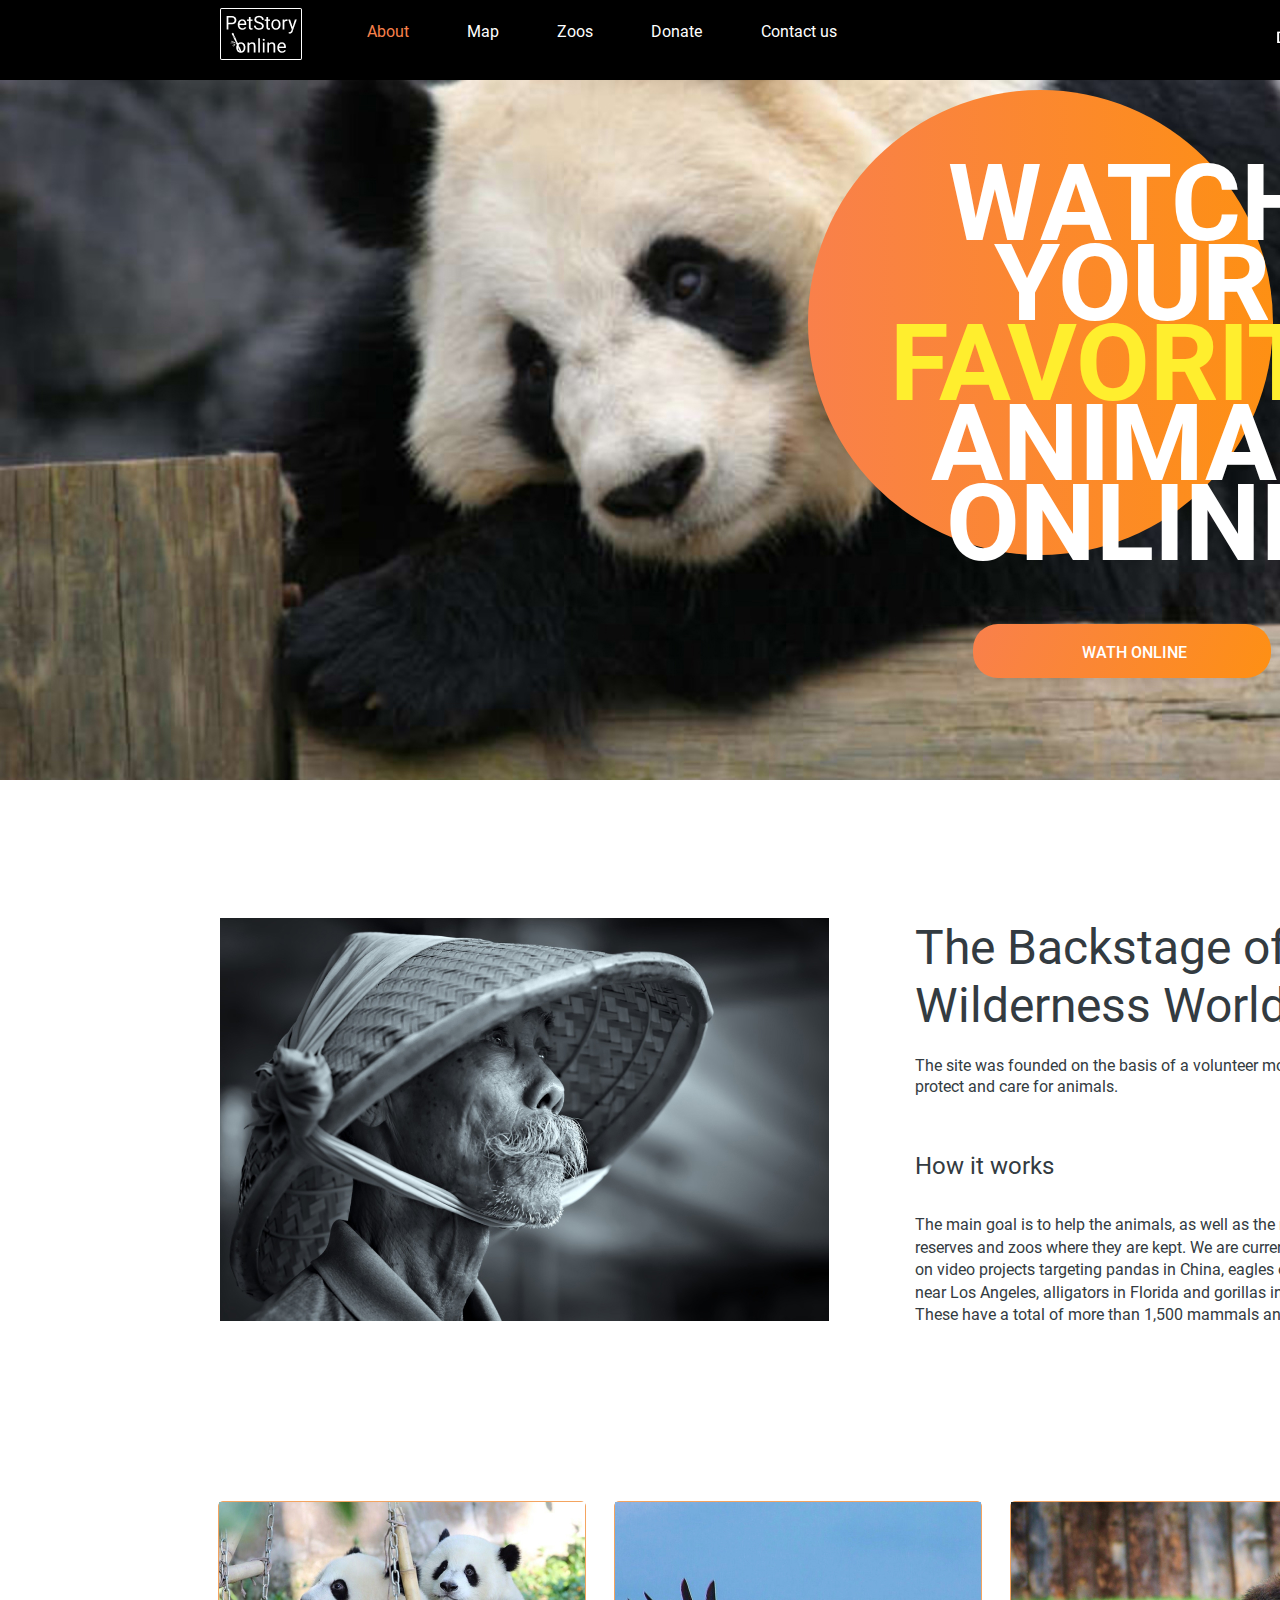
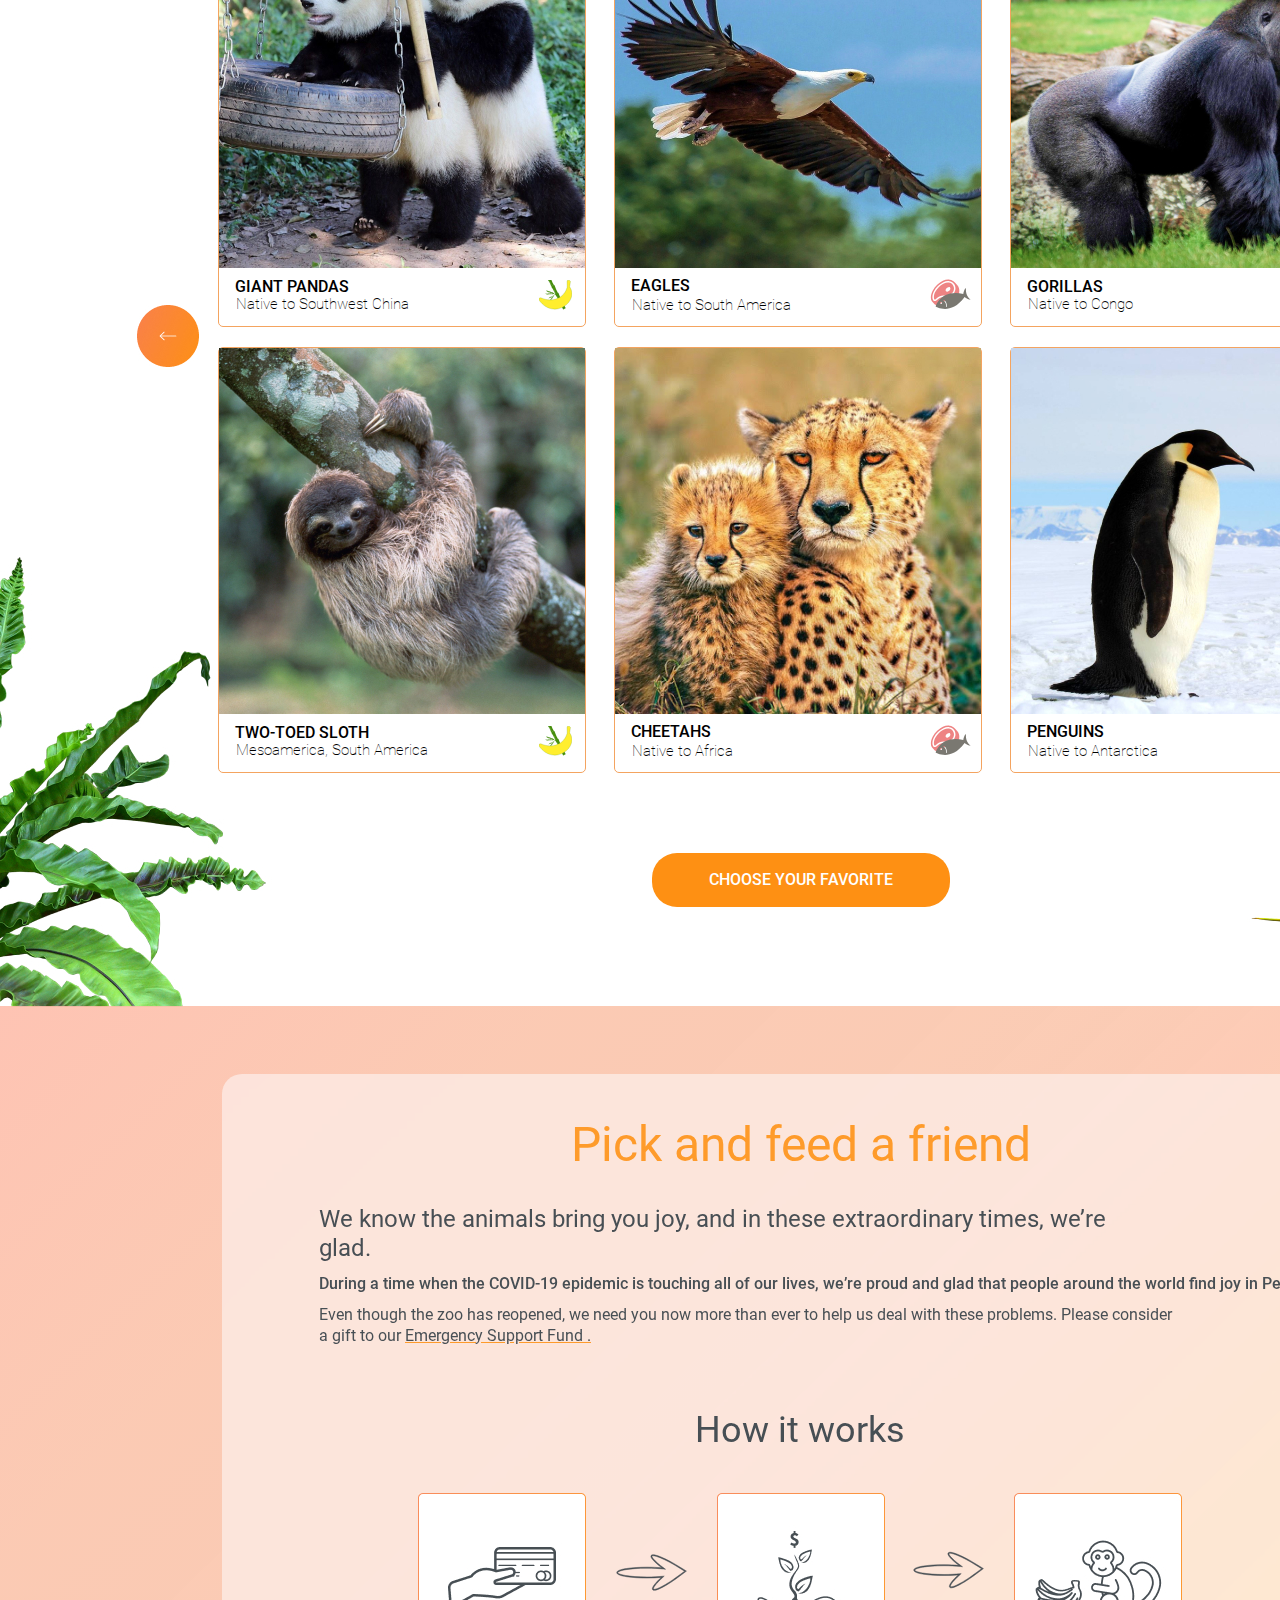
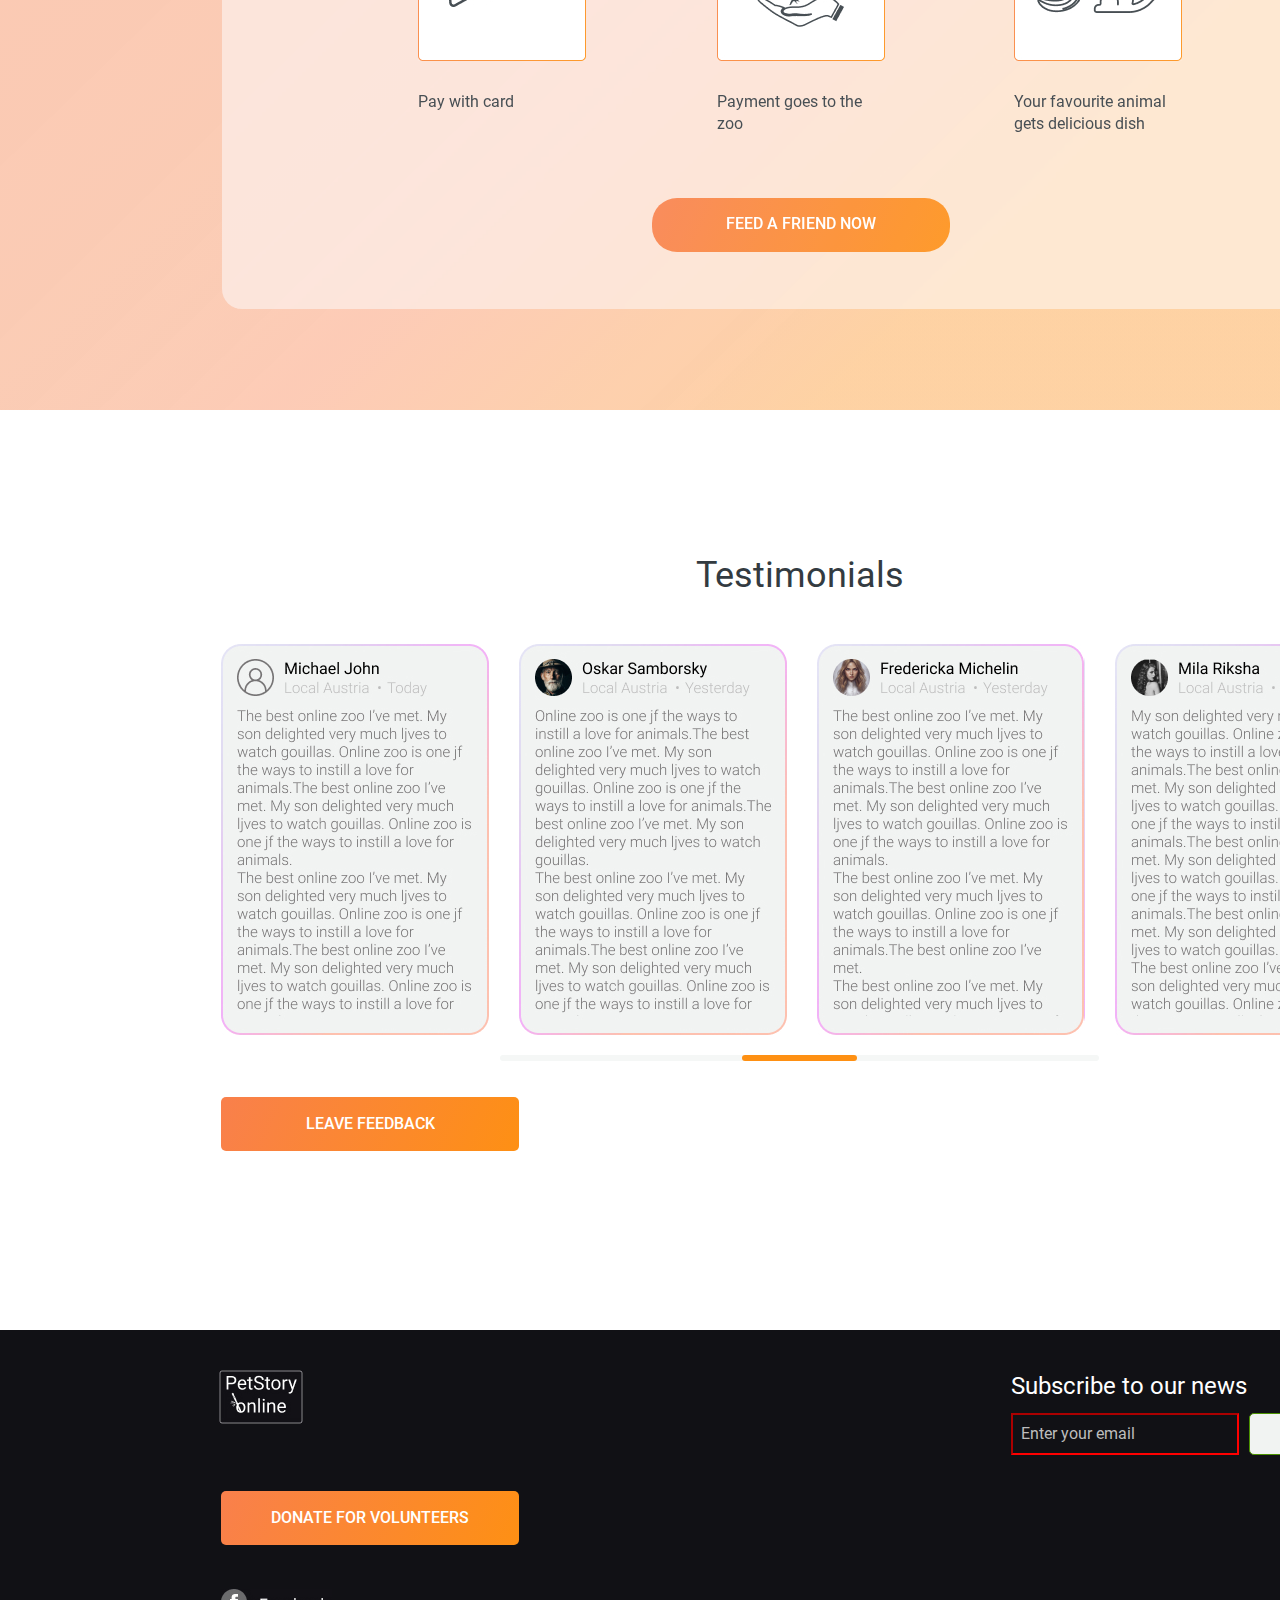
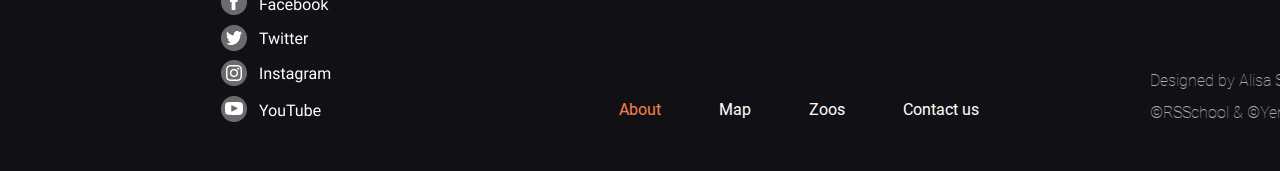
<file: index.html>
<!DOCTYPE html>
<html lang="en">
  <head>
    <meta charset="UTF-8" />
    <meta http-equiv="X-UA-Compatible" content="IE=edge" />
    <meta name="viewport" content="width=device-width, initial-scale=1.0" />
    <title>Online-zoo</title>
    <link rel="stylesheet" type="text/css" href="normalize.css" />
    <link rel="stylesheet" type="text/css" href="style.css" />
  </head>
  <body>
    <div class="wpaper">
      <header class="header">
        <div class="header_logo">
          <h1 class="pet_story">
            <a href="index.html" class="pet_link">
              <img
                src="./images main/heder logo.jpg"
                alt="pet story"
                class="header_logo_pic"
              />
            </a>
          </h1>
        </div>
        <img
            hidden
            src="./images main/burger.svg"
            alt="burger"
            class="header_burger burger"
          />
        <nav class="header_nav">
          <ul class="header_list">
            <li class="header_about">
              <a href="index.html" class="header_link1">About</a>
            </li>
            <li class="header_map">
              <a href="#" class="header_link">Map</a>
            </li>
            <li class="header_zoos">
              <a href="#" class="header_link">Zoos</a>
            </li>
            <li class="header_donate">
              <a href="donate.html" class="header_link">Donate</a>
            </li>
            <li class="header_contact">
              <a href="#" class="header_link">Contact us</a>
            </li>
          </ul>
        </nav>
        <div class="designet">
          <a
            href="https://www.figma.com/file/jfEFwkXVj1WRq7sUHDr8os/PetStory-online?node-id=0%3A1"
            ><img src="./images main/designed.jpg" alt="Designed by ©"
          /></a>
        </div>

      </header>
      <main class="main">
        <div class="main_wrapper">
          <div class="Watch_your_favorite_animal_online">
            <div class="panda_pic">
              <div class="panda_text">
                <div class="circle"></div>
                <div class="circle_text">
                  <span class="circle_span1" style="color: white">WATCH</span>
                  <span class="circle_span2" style="color: white">YOUR</span>
                  <span class="circle_span3" style="color: #ffee2e"
                    >FAVORITE</span
                  >
                  <span class="circle_span4" style="color: white">ANIMAL</span>
                  <span class="circle_span5" style="color: white">ONLINE</span>
                </div>
              </div>
              <button class="panda_watch">
                <span class="panda_batton_text">WATH ONLINE</span>
              </button>
            </div>
          </div>
          <div class="the_backstage">
            <div class="foto_backstage">
              <img
                class="bamboo_cap"
                src="./images main/bamboo cap.jpg"
                alt="bamboo cap"
              />
            </div>
            <div class="text_backstage">
              <h2 class="backstage_word">
                The Backstage of the Wilderness World
              </h2>
              <span class="site_backstage"
                >The site was founded on the basis of a volunteer movement to
                protect and care for animals.</span
              >
              <span class="how_backstage">How it works</span>
              <span class="goal_backstage"
                >The main goal is to help the animals, as well as the nature<br />
                reserves and zoos where they are kept. We are currently working
                <br />
                on video projects targeting pandas in China, eagles on an island
                near Los Angeles, alligators in Florida and gorillas in the
                Congo. These have a total of more than 1,500 mammals and
                reptiles.</span
              >
            </div>
            <img
              src="./images main/flower backstage.jpg"
              alt="flower picture"
              class="flower_backstage"
            />
            <img hidden
            src="./images main/flower m.jpg"
            alt="flower"
            class="flower_m"
          />
          </div>
          <div class="pets">
            <div class="pets_block1">
              <div class="pets_pic">
                <div class="pets_pic1 pic_activ">
                  <img
                    src="./images main/pandas.jpg"
                    alt="pandas"
                    class="pets_pandas"
                  />

                  <img
                    src="./images main/banan.svg"
                    alt="banan"
                    class="pets_svg"
                  />
                  <span class="hover_text">
                    <p class="text1">GIANT PANDAS</p>
                    <p class="text2">Native to Southwest China</p>
                  </span>
                </div>
                <div class="pets_pic2 pic_activ">
                  <img
                    src="./images main/eagles.jpg"
                    alt="eagles"
                    class="pets_eagles"
                  />

                  <div class="fish">
                    <img
                      src="./images main/meat.svg"
                      alt="meat"
                      class="pets_svg1"
                    />
                    <img
                      src="./images main/fish.svg"
                      alt="fish"
                      class="pets_svg2"
                    />
                  </div>
                  <p class="text3">EAGLES</p>
                  <p class="text4">Native to South America</p>
                </div>
                <div class="pets_pic3 pic_activ">
                  <img
                    src="./images main/gorillas.jpg"
                    alt="gorillas"
                    class="pets_gorillas"
                  />

                  <img
                    src="./images main/banan.svg"
                    alt="banan"
                    class="pets_svg"
                  />
                  <p class="text1">GORILLAS</p>
                  <p class="text2">Native to Congo</p>
                </div>
                <div class="pets_pic4 pic_activ">
                  <img
                    src="./images main/two toed.jpg"
                    alt="two toed"
                    class="pets_two"
                  />
                  <img
                    src="./images main/banan.svg"
                    alt="banan"
                    class="pets_svg"
                  />
                  <p class="text1">TWO-TOED SLOTH</p>
                  <p class="text2">Mesoamerica, South America</p>
                </div>
                <div class="pets_pic5 pic_activ">
                  <img
                    src="./images main/cheetahs.jpg"
                    alt="cheetahs"
                    class="pets_cheetahs"
                  />
                  <div class="fish">
                    <img
                      src="./images main/meat.svg"
                      alt="meat"
                      class="pets_svg1"
                    />
                    <img
                      src="./images main/fish.svg"
                      alt="fish"
                      class="pets_svg2"
                    />
                  </div>
                  <p class="text3">CHEETAHS</p>
                  <p class="text4">Native to Africa</p>
                </div>
                <div class="pets_pic6 pic_activ">
                  <img
                    src="./images main/penguins.jpg"
                    alt="penguins"
                    class="pets_penguins"
                  />
                  <div class="fish">
                    <img
                      src="./images main/meat.svg"
                      alt="meat"
                      class="pets_svg1"
                    />
                    <img
                      src="./images main/fish.svg"
                      alt="fish"
                      class="pets_svg2"
                    />
                  </div>
                  <p class="text3">PENGUINS</p>
                  <p class="text4">Native to Antarctica</p>
                </div>
              </div>
              <div class="pets_arrow_left">
                <img
                  src="./images main/arrow left.jpg"
                  alt="arrow left"
                  class="pets_left"
                />
              </div>
              <div class="pets_arrow_right">
                <img
                  src="./images main/arrow right.jpg"
                  alt="arrow_right"
                  class="pets_right"
                />
              </div>
            </div>
            <div class="pets_block2">
              <div class="flower_left">
                <img
                  src="./images main/flower left.jpg"
                  alt="flower left"
                  class="flower_pic_left"
                />
              </div>
              <button class="choose">
                <span class="choose_text">CHOOSE YOUR FAVORITE</span>
              </button>
              <div class="flower_right">
                <img
                  src="./images main/flower right.jpg"
                  alt="flower right"
                  class="flower_pic_right"
                />
              </div>
            </div>
          </div>
          <div class="Pick_and_feed_friend">
            <div class="pick_block">
              <a class="pick_link" href="#">Pick and feed a friend</a>
              <p class="pick_text1">
                We know the animals bring you joy, and in these extraordinary
                times, we’re glad.
              </p>
              <p class="pick_text2">
                During a time when the COVID-19 epidemic is touching all of our
                lives, we’re proud and glad that people around the world find
                joy in PetStory.
              </p>
              <p class="pick_text3">
                Even though the zoo has reopened, we need you now more than ever
                to help us deal with these problems. Please consider a gift to
                our
                <a class="pick_link_fund" href="./donate.html"
                  >Emergency Support Fund .</a
                >
              </p>
              <h3 class="pick_how">How it works</h3>
              <div class="cards">
                <div class="cards_block1">
                  <img
                    class="img_pay"
                    src="./images main/pay.jpg"
                    alt="Pay with card"
                  />
                  <p class="pick_pay">Pay with card</p>
                </div>
                <img
                  class="pick_arrow1"
                  src="./images main/arrow pick.svg"
                  alt="arrow"
                />
                <img hidden
                class="pick_arrow_m1"
                src="./images main/arrow.svg"
                alt="arrow"
              />
                <div class="cards_block2">
                  <img
                    src="./images main/payment.jpg"
                    alt="Payment goes to the zoo"
                  />
                  <p class="pick_payment">
                    Payment goes to the<br />
                    zoo
                  </p>
                </div>
                <img
                  class="pick_arrow2"
                  src="./images main/arrow pick.svg"
                  alt="arrow"
                />
                <img hidden
                class="pick_arrow_m2"
                src="./images main/arrow.svg"
                alt="arrow"
              />
                <div class="cards_block3">
                  <img
                    src="./images main/favorite.jpg"
                    alt="Your favourite animal gets delicious dish"
                  />
                  <p class="pick_your">
                    Your favourite animal<br />
                    gets delicious dish
                  </p>
                </div>
                <form class="form_pick" action="./donate.html">
                  <button class="button_pick">Feed a friend now</button>
                </form>
              </div>
            </div>
          </div>
          <div class="Testimonials">
            <h3 class="testimonials_h3">Testimonials</h3>
            <div class="testimonials_card">
              <div class="michael"></div>
              <div class="oscar"></div>
              <div class="fredericka"></div>
              <div class="mila"></div>

              <div hidden class="michael1"></div>
              <div hidden class="oscar1"></div>
              <div hidden class="fredericka1"></div>
              
            </div>
            <div class="testimonials_range">
              <input class="testimonials_input" type="range" />
            </div>
            <div class="feedback">
              <span class="leve">LEAVE FEEDBACK</span>
            </div>
            <div class="leav_foto">
              <img
                class="foto"
                src="./images main/leav_foto.jpg"
                alt="leav foto"
              />
            </div>
          </div>
        </div>
      </main>
      <footer class="footer">
        <div class="footer_wraper">
          <div class="footer_block1">
            <a href="#" class="pet_link">
              <img
                src="./images main/footer logo.jpg"
                alt="pet story"
                class="footer_logo_pic"
              />
            </a>
            <form class="form_footer" action="./donate.html">
              <button class="donate_footer">DONATE FOR VOLUNTEERS</button>
            </form>
            <ul class="social">
              <li class="social_link">
                <a href="https://github.com/Tilacin" class="link">
                  <img
                    src="./images main/facebook.jpg"
                    alt="social"
                    class="footer_social"
                  />
                </a>
              </li>
              <li class="social_link">
                <a href="https://twitter.com/rollingscopes" class="link">
                  <img
                    src="./images main/twitter.jpg"
                    alt="social"
                    class="footer_social"
                  />
                </a>
              </li>
              <li class="social_link">
                <a href="https://www.instagram.com/rs.school" class="link">
                  <img
                    src="./images main/instagram.jpg"
                    alt="social"
                    class="footer_social"
                  />
                </a>
              </li>
              <li class="social_link">
                <a
                  href="https://www.youtube.com/c/RollingScopesSchool"
                  class="link"
                >
                  <img
                    src="./images main/youtube.jpg"
                    alt="social"
                    class="footer_social"
                  />
                </a>
              </li>
            </ul>
          </div>

          <ul class="footer_list">
            <li class="footer_about">
              <a href="#" class="footer_link1">About</a>
            </li>
            <li class="footer_map">
              <a href="#" class="footer_link">Map</a>
            </li>
            <li class="footer_zoos">
              <a href="#" class="footer_link">Zoos</a>
            </li>

            <li class="footer_contact">
              <a href="#" class="footer_link">Contact us </a>
            </li>
          </ul>

          <div class="footer_block2">
            <p class="subscribe">Subscribe to our news</p>

            <form class="footer_form">
              <div>
                <input
                  class="footer_input"
                  type="email"
                  required
                  placeholder="Enter your email"
                />
                <button class="footer_submit">Submit</button>
              </div>
            </form>
            <p class="footer_text1">Designed by Alisa Samborskaya</p>
            <p class="footer_text2">©RSSchool & ©Yem Digital 2021</p>
          </div>
        </div>
      </footer>
    </div>
    <script src="script.js"></script>
  </body>
</html>
</file>
<file: style.css>
/* roboto-100 - latin */
@font-face {
  font-family: "Roboto";
  font-style: normal;
  font-weight: 100;
  src: url("./fonts/roboto-v30-latin-100.eot"); /* IE9 Compat Modes */
  src: local(""),
    url("./fonts/roboto-v30-latin-100.eot?#iefix") format("embedded-opentype"),
    /* IE6-IE8 */ url("./fonts/roboto-v30-latin-100.woff2") format("woff2"),
    /* Super Modern Browsers */ url("./fonts/roboto-v30-latin-100.woff")
      format("woff"),
    /* Modern Browsers */ url("./fonts/roboto-v30-latin-100.ttf")
      format("truetype"),
    /* Safari, Android, iOS */ url("./fonts/roboto-v30-latin-100.svg#Roboto")
      format("svg"); /* Legacy iOS */
}
/* roboto-regular - latin */
@font-face {
  font-family: "Roboto";
  font-style: normal;
  font-weight: 400;
  src: url("./fonts/roboto-v30-latin-regular.eot"); /* IE9 Compat Modes */
  src: local(""),
    url("./fonts/roboto-v30-latin-regular.eot?#iefix")
      format("embedded-opentype"),
    /* IE6-IE8 */ url("./fonts/roboto-v30-latin-regular.woff2") format("woff2"),
    /* Super Modern Browsers */ url("./fonts/roboto-v30-latin-regular.woff")
      format("woff"),
    /* Modern Browsers */ url("./fonts/roboto-v30-latin-regular.ttf")
      format("truetype"),
    /* Safari, Android, iOS */
      url("./fonts/roboto-v30-latin-regular.svg#Roboto") format("svg"); /* Legacy iOS */
}
/* roboto-500 - latin */
@font-face {
  font-family: "Roboto";
  font-style: normal;
  font-weight: 500;
  src: url("./fonts/roboto-v30-latin-500.eot"); /* IE9 Compat Modes */
  src: local(""),
    url("./fonts/roboto-v30-latin-500.eot?#iefix") format("embedded-opentype"),
    /* IE6-IE8 */ url("./fonts/roboto-v30-latin-500.woff2") format("woff2"),
    /* Super Modern Browsers */ url("./fonts/roboto-v30-latin-500.woff")
      format("woff"),
    /* Modern Browsers */ url("./fonts/roboto-v30-latin-500.ttf")
      format("truetype"),
    /* Safari, Android, iOS */ url("./fonts/roboto-v30-latin-500.svg#Roboto")
      format("svg"); /* Legacy iOS */
}
/* roboto-700 - latin */
@font-face {
  font-family: "Roboto";
  font-style: normal;
  font-weight: 700;
  src: url("./fonts/roboto-v30-latin-700.eot"); /* IE9 Compat Modes */
  src: local(""),
    url("./fonts/roboto-v30-latin-700.eot?#iefix") format("embedded-opentype"),
    /* IE6-IE8 */ url("./fonts/roboto-v30-latin-700.woff2") format("woff2"),
    /* Super Modern Browsers */ url("./fonts/roboto-v30-latin-700.woff")
      format("woff"),
    /* Modern Browsers */ url("./fonts/roboto-v30-latin-700.ttf")
      format("truetype"),
    /* Safari, Android, iOS */ url("./fonts/roboto-v30-latin-700.svg#Roboto")
      format("svg"); /* Legacy iOS */
}
* {
  box-sizing: border-box;
}

html {
  max-width: 1600px;
  margin: 0 auto;
}
body {
  margin: 0 auto;
  color: #fff;
  display: flex;
}

a:hover {
  color: #f9804b; /* Цвет ссылки при наведении на нее курсора мыши */
  text-decoration: underline; /* Добавляем подчеркивание */
}
a {
  text-decoration: none; /* Убираем подчеркивание у ссылок */
}

.header {
  display: flex;
  max-height: 80px;
  background-color: #000000;
}
.header_link {
  font-family: roboto;
  font-size: 16px;
  color: #ffffff;
}
.header_link1 {
  font-family: roboto;
  font-size: 16px;
  color: #f9804b;
}
.header_link1:hover {
  color: #ffffff;
}
.header_link1:active {
  color: rgb(94, 173, 238);
}
.pet_link {
  display: flex;
  margin-bottom: 30px;
}
.header_about {
  margin-left: 25px;
  margin-top: 7px;
}
.header_map {
  margin-left: 58px;
  margin-top: 7px;
}
.header_zoos {
  margin-left: 58px;
  margin-top: 7px;
}
.header_donate {
  margin-left: 58px;
  margin-top: 7px;
}
.header_contact {
  margin-left: 59px;
  margin-top: 7px;
}

.header_logo {
  display: inline-flex;
  margin-left: 220px;
}
.header_logo_pic {
  margin-top: -13px;
}
.header_list {
  display: flex;
  list-style: none;
}
.designet {
  margin-left: 440px;
  margin-top: 31px;
}
.main,
.main_wraper {
  display: flex;
  max-width: 1600px;
}
.panda_pic {
  display: flex;
  flex-flow: column;
  width: 1600px;
  height: 780px;
  background-image: url("./images main/panda.jpg");
  background-position: center calc(-80px);
  background-repeat: no-repeat;
}
.panda_watch:hover {
  background: #767474;
}
.panda_watch:active {
  background: #4b9200;
}
.panda_watch {
  display: flex;
  width: 298px;
  height: 54px;
  left: calc(50% - 298px / 2 + 332px);
  top: 626px;
  background: linear-gradient(113.96deg, #f9804b 1.49%, #fe9013 101.44%);
  border-radius: 25px;
  margin-top: 60px;
  margin-left: 973px;
  border: none;

  cursor: pointer;
}
.panda_batton_text {
  font-family: "Roboto";
  font-style: normal;
  font-weight: 500;
  font-size: 16px;
  line-height: 140%;
  margin-top: 6%;
  margin-left: 36%;
  text-transform: uppercase;
  color: #ffffff;
}

.panda_text {
  margin-top: 10px;
  margin-left: 808px;
}
.circle_text {
  font-family: roboto;
  font-style: bold;
  font-size: 106.5px;
  line-height: 80px;
  font-weight: 700;
}

.circle {
  display: flex;
  width: 465px;
  height: 465px;
  background: linear-gradient(to right, #f9804b, #fe9013);
  border-radius: 50%;
}
.circle_text {
  display: flex;
  flex-wrap: wrap;
  width: 465px;
  margin-top: -391px;
  margin-left: 0px;
}
.circle_span1 {
  margin-left: 140px;
}
.circle_span2 {
  margin-left: 186px;
}
.circle_span3 {
  margin-left: 82px;
}
.circle_span4 {
  margin-left: 123px;
}
.circle_span5 {
  margin-left: 138px;
}
.the_backstage {
  display: flex;
  margin-top: 58px;
}
.text_backstage {
  display: flex;
  flex-direction: column;
}
.foto_backstage {
  margin-left: 220px;
}

.backstage_word {
  font-family: "Roboto";
  font-style: normal;
  font-weight: 400;
  font-size: 48px;
  line-height: 120%;
  color: #333b41;
  margin-top: 1px;
  margin-left: 86px;
}
.site_backstage {
  font-family: "Roboto";
  font-style: normal;
  font-weight: 400;
  font-size: 16px;
  line-height: 130%;
  color: #333b41;
  margin-top: -18px;
  margin-left: 86px;
}
.how_backstage {
  font-family: "Roboto";
  font-style: normal;
  font-weight: 400;
  font-size: 24px;
  line-height: 120%;
  color: #333b41;
  margin-top: 54px;
  margin-left: 86px;
}
.goal_backstage {
  font-family: "Roboto";
  font-style: normal;
  font-weight: 400;
  font-size: 16px;
  line-height: 140%;
  color: #333b41;
  margin-top: 34px;
  margin-left: 86px;
}
.flower_backstage {
  margin-top: -126px;
}

.pets_pic {
  display: grid;
  margin: 30px;
  margin-top: 96px;
  align-self: start;
  max-width: 1160px;
  grid-template-columns: repeat(3, 1fr);
  grid-template-rows: repeat(2, 1fr);
  grid-column-gap: 28px;
  grid-row-gap: 20px;
  margin-left: 218px;
}
.pets_pic1,
.pets_pic2,
.pets_pic3,
.pets_pic4,
.pets_pic5,
.pets_pic6 {
  position: relative;
  max-height: 426px;
  height: 100%;
  border: 1px solid sandybrown;
  border-radius: 5px;
}

.text1 {
  font-family: "Roboto";
  font-style: normal;
  font-weight: 500;
  font-size: 16px;
  line-height: 140%;
  text-transform: uppercase;
  color: #000000;
  margin-left: 16px;
  margin-top: -39px;
}
.text2 {
  font-family: "Roboto";
  font-style: normal;
  margin-left: 17px;
  margin-top: -19px;
  font-weight: 300;
  font-size: 15px;
  line-height: 120%;
  color: #000000;
}
.pets_svg {
  margin-left: 320px;
  margin-top: 8px;
}
.text3 {
  font-family: "Roboto";
  font-style: normal;
  font-weight: 500;
  font-size: 16px;
  line-height: 140%;
  text-transform: uppercase;
  color: #000000;
  margin-left: 16px;
  margin-top: 3px;
  z-index: 0;
}
.text4 {
  font-family: "Roboto";
  font-style: normal;
  margin-left: 17px;
  margin-top: -18px;
  font-weight: 300;
  font-size: 15px;
  line-height: 120%;
  color: #000000;
}
.pets_svg1 {
  position: absolute;
  margin-left: 315px;
  margin-top: 7px;
}
.pets_svg2 {
  position: absolute;
  margin-left: 320px;
  margin-top: 15px;
}

.pets_pic :hover {
  transform: scale(1.04);
  background-color: #504e4e;
  transition: all 0.5s;
}
.pets_arrow_left {
  margin-top: -498px;
  margin-left: 137px;
}
.pets_arrow_right {
  margin-top: -68px;
  margin-left: 1398px;
}
.pets_block2 {
  display: flex;
  flex-wrap: wrap;
}
.choose {
  width: 298px;
  height: 54px;
  left: calc(50% - 298px / 2);
  margin-left: 360px;
  background: #fe9013;
  border-radius: 25px;
  margin-top: 483px;
  border: none;
  cursor: pointer;
}
.choose:hover {
  background: #767474;
}
.choose:active {
  background: #4b9200;
}
.choose_text {
  font-family: "Roboto";
  font-style: normal;
  font-weight: 500;
  font-size: 16px;
  line-height: 140%;
  text-align: center;
  text-transform: uppercase;
  color: #ffffff;
}
.flower_left {
  margin-top: 177px;
}
.flower_right {
  margin-top: 362px;
  margin-left: 281px;
}
.pick_link {
  font-family: "Roboto";
  font-style: normal;
  font-weight: 400;
  font-size: 48px;
  line-height: 120%;
  text-align: center;
  color: #fe9013;
}
.Pick_and_feed_friend {
  display: flex;
  max-height: 1004px;
  max-width: 1600px;
  height: 100%;
  margin-top: -5px;
  background: linear-gradient(
      315.75deg,
      rgba(254, 210, 144, 0.7) 30.06%,
      #febdab 100.95%,
      rgba(254, 210, 144, 0.7) 106.36%
    ),
    linear-gradient(
      315.75deg,
      rgba(254, 189, 171, 0.74) 30.06%,
      rgba(243, 169, 248, 0.66) 50.74%,
      #e0d8f0 80.49%,
      #eaf7fe 127.9%,
      #eaf7fe 149.54%
    ),
    linear-gradient(
      315.75deg,
      rgba(254, 189, 171, 0.74) 30.06%,
      rgba(243, 169, 248, 0.66) 50.74%,
      #e0d8f0 80.49%,
      #eaf7fe 127.9%,
      #eaf7fe 149.54%
    );
  opacity: 0.9;
}
.pick_block {
  display: flex;
  flex-direction: column;
  max-width: 1160px;
  max-height: 835px;
  margin-top: 68px;
  margin-left: 222px;
  background: rgba(253, 253, 255, 0.52);
  backdrop-filter: blur(2px);
  border-radius: 20px;
}
.cards {
  display: flex;
  margin-left: 196px;
  margin-top: 3px;
}
.pick_link {
  margin-top: 42px;
}
.pick_text1 {
  width: 843px;
  height: 29px;
  left: calc(50% - 843px / 2 - 59.5px);
  top: 198px;
  font-family: "Roboto";
  font-style: normal;
  font-weight: 400;
  font-size: 24px;
  line-height: 120%;
  color: #333b41;
  margin-top: 31px;
  margin-left: 97px;
}
.pick_text2 {
  width: 1061px;
  height: 21px;
  left: calc(50% - 1061px / 2 + 49.5px);
  top: 267px;
  margin-left: 97px;
  font-family: "Roboto";
  font-style: normal;
  font-weight: 500;
  font-size: 16px;
  line-height: 130%;
  color: #333b41;
}
.pick_text3 {
  width: 863px;
  height: 42px;
  left: calc(50% - 863px / 2 - 49.5px);
  margin-top: -6px;
  margin-left: 97px;
  font-family: "Roboto";
  font-style: normal;
  font-weight: 400;
  font-size: 16px;
  line-height: 130%;
  color: #333b41;
}
.pick_link_fund {
  color: #333b41;
  text-decoration: #fe9013;
  text-decoration-line: underline;
}
.pick_how {
  font-family: "Roboto";
  font-style: normal;
  font-weight: 400;
  font-size: 36px;
  line-height: 130%;
  color: #333b41;
  margin-top: 44px;
  margin-left: 473px;
}
.pick_pay {
  font-family: "Roboto";
  font-style: normal;
  font-weight: 400;
  font-size: 16px;
  line-height: 140%;
  color: #333b41;
  margin-top: 26px;
}
.pick_arrow1 {
  margin-bottom: 200px;
  margin-left: 30px;
}
.cards_block2 {
  margin-left: 30px;
}
.pick_payment {
  font-family: "Roboto";
  font-style: normal;
  font-weight: 400;
  font-size: 16px;
  line-height: 140%;
  color: #333b41;
  margin-top: 26px;
}
.pick_arrow2 {
  margin-bottom: 205px;
  margin-left: 28px;
}
.cards_block3 {
  margin-left: 30px;
}
.pick_your {
  font-family: "Roboto";
  font-style: normal;
  font-weight: 400;
  font-size: 16px;
  line-height: 140%;
  color: #333b41;
  margin-top: 26px;
}
.button_pick {
  width: 298px;
  height: 54px;
  border-radius: 25px;
  background: linear-gradient(113.96deg, #f9804b 1.49%, #fe9013 101.44%);
  border-radius: 25px;
  border: none;
  cursor: pointer;
  font-family: "Roboto";
  font-style: normal;
  font-weight: 500;
  font-size: 16px;
  line-height: 140%;
  text-align: center;
  text-transform: uppercase;

  color: #ffffff;
}
.button_pick:hover {
  background: #767474;
}
.button_pick:active {
  background: #4b9200;
}
.form_pick {
  margin-top: 305px;
  margin-left: -530px;
}
.testimonials_h3 {
  font-family: "Roboto";
  font-style: normal;
  font-weight: 400;
  font-size: 36px;
  line-height: 130%;
  text-align: center;
  color: #333b41;
  margin-top: 142px;
}
.testimonials_card {
  display: flex;
  column-gap: 30px;
}
.michael,
.oscar,
.fredericka,
.mila {
  width: 268px;
  height: 391px;
}
.michael {
  margin-left: 221px;
  margin-top: 9px;
  background-image: url("./images main/michael.jpg");
}
.oscar {
  margin-top: 9px;
  background-image: url("./images main/oscar.jpg");
}
.fredericka {
  margin-top: 9px;
  background-image: url("./images main/fredericka.jpg");
}
.mila {
  margin-top: 9px;
  background-image: url("./images main/mila.jpg");
}
.testimonials_range {
  width: 599px;
  height: 8px;

  border-radius: 5px;
  margin-top: 12px;
  margin-left: 500px;
}
input[type="range"] {
  overflow: hidden;
  width: 100%;
  height: 6px;
  background: #f5f7f6;
  border: 0.5 solid #febdab;
  border-radius: 5px;
  -webkit-appearance: none;
}
input[type="range"]::-webkit-slider-thumb {
  width: 115px;
  border-radius: 5px;
  -webkit-appearance: none;
  height: 6px;
  cursor: pointer;
  background: #fe9013;
}

.feedback {
  display: flex;
  width: 298px;
  height: 54px;
  left: calc(50% - 298px / 2);
  background: linear-gradient(113.96deg, #f9804b 1.49%, #fe9013 101.44%);
  border-radius: 5px;
  margin-top: 42px;
  margin-left: 221px;
  align-items: center;
  justify-content: center;

  cursor: pointer;
}
.feedback:hover {
  background: #767474;
}
.feedback:active {
  background: #4b9200;
}
.leve {
  font-family: "Roboto";
  font-style: normal;
  font-weight: 500;
  font-size: 16px;
  line-height: 140%;
  text-align: center;
  text-transform: uppercase;
  color: #ffffff;
  overflow: hidden;
}
.leav_foto {
  position: absolute;
  height: 274.48px;
  margin-top: -95px;
  margin-left: 1354px;
  overflow: hidden;
}
.footer {
  display: flex;
  max-height: 441px;
  height: 100%;
  background-color: #111115;
  margin-top: 338px;
}
.footer_wraper {
  display: flex;
}
.footer_block1 {
  display: flex;
  flex-direction: column;
  margin-top: 40px;
  margin-left: 219px;
}
.donate_footer {
  display: flex;
  width: 298px;
  height: 54px;
  left: calc(50% - 298px / 2);
  background: linear-gradient(113.96deg, #f9804b 1.49%, #fe9013 101.44%);
  border-radius: 5px;
  margin-top: 37px;
  margin-left: 2px;
  align-items: center;
  justify-content: center;
  border: none;
  cursor: pointer;
  font-family: "Roboto";
  font-style: normal;
  font-weight: 500;
  font-size: 16px;
  line-height: 140%;
  text-align: center;
  text-transform: uppercase;

  color: #ffffff;
}
.donate_footer:hover {
  background: #767474;
}
.donate_footer:active {
  background: #4b9200;
}
.social_link {
  list-style-type: none;
}
.social {
  margin-top: 39px;
  margin-left: -38px;
}
.social_link {
  padding-top: 5px;
}
.footer_nav {
  display: flex;
}
.footer_about,
.footer_map,
.footer_zoos,
.footer_donate,
.footer_contact {
  list-style-type: none;
}
.footer_list {
  display: flex;
  gap: 58px;
  margin-top: 371px;
  margin-left: 60px;
}
.footer_contact {
  display: inline;
}
.footer_link1 {
  font-family: roboto;
  font-size: 16px;
  color: #f9804b;
}
.footer_link1:hover {
  color: #ffffff;
}
.footer_link1:active {
  color: rgb(94, 173, 238);
}
.footer_link {
  font-family: roboto;
  font-size: 16px;
  color: #ffffff;
}
.subscribe {
  font-family: "Roboto";
  font-style: normal;
  font-weight: 400;
  font-size: 24px;
  line-height: 120%;
  color: #ffffff;
  margin-top: 42px;
  margin-left: 32px;
}
.footer_form {
  margin-top: -12px;
  margin-left: 32px;
}
.footer_input {
  width: 228px;
  height: 42px;
  border-color: #f9804b;
  background-color: #111115;
}
.footer_input,
select,
textarea {
  color: #ff0000;
}

textarea:focus,
input:focus {
  color: #bdbdbd;
}
.footer_input:invalid {
  border-color: red;
}

.footer_input:focus:valid {
  border: 0.5px solid #4b9200;
  color: #4b9200;
}

::placeholder {
  font-family: "Roboto";
  font-style: normal;
  font-weight: 400;
  font-size: 16px;
  line-height: 140%;
  color: #bdbdbd;
  padding: 6px;
}
.footer_submit {
  width: 129px;
  height: 42px;
  background: #f1f3f2;
  border: 1px solid #4b9200;
  border-radius: 5px;
  margin-left: 6px;
  font-family: "Roboto";
  font-style: normal;
  font-weight: 400;
  font-size: 16px;
  line-height: 140%;
  color: #4b9200;
}
.footer_submit:hover {
  background-color: #bdbdbd;
}
.footer_sumbit:active {
  background-color: #4b9200;
  color: #eaf7fe;
}
.footer_text1 {
  font-family: "Roboto";
  font-style: normal;
  font-weight: 100;
  font-size: 16px;
  line-height: 130%;
  color: #ababab;
  margin-top: 216px;
  margin-left: 171px;
}
.footer_text2 {
  font-family: "Roboto";
  font-style: normal;
  font-weight: 100;
  font-size: 16px;
  line-height: 130%;
  color: #ababab;
  margin-top: -5px;
  margin-left: 171px;
}
.img:hover {
  filter: brightness(50%);

 /*------------ 1000px ---------------------*/ 
}
@media (max-width: 1000px) {
  html,
  .header,
  .wpaper,
  .main,
  .Watch_your_favorite_animal_online,
  .main_wrapper,
  .pets,
  .pets_block1,
  .pets_block2,
  .pets_pic {
    max-width: 1000px;
  }

  .panda_pic {
    
    width: 1000px;
    height: 504px;
    background-image: url("./images main/panda small.jpg");
    background-position: center calc(-80px);
    background-repeat: no-repeat;
  }
  .foto_backstage {
    width: 455px;
    height: 408px;
  }
  .designet {
    margin-left: 260px;
  }
  .flower_backstage {
    display: none;
  }
  .header_logo {
    margin-left: 30px;
  }
  .header_about {
    margin-left: 20px;
  }
  .header_map,
  .header_donate {
    margin-left: 50px;
  }
  .header_zoos {
    margin-left: 50px;
  }
  .header_contact {
    display: block;
    margin-left: 47px;
  }
  .circle {
    width: 367px;
    height: 367px;
    margin-top: -22px;
    margin-left: -352px;
    

    background: linear-gradient(113.96deg, #f9804b 1.49%, #fe9013 101.44%);
  }
  .circle_text {
    font-weight: 700;
    font-size: 85px;
    line-height: 75%;
    text-align: center;
    text-transform: uppercase;
    margin-top: -313px;
    margin-left: -379px;
  }
  .circle_span2 {
    margin-left: 177px;
  }
  .circle_span3 {
    margin-left: 90px;
  }
  .panda_watch {
    margin-top: 42px;
    margin-left: 565px;
  }
  .panda_batton_text {
    margin-top: 14px;
    margin-left: 88px;
  }
  .foto_backstage {
    width: 455px;
    height: 408px;
  }
  .bamboo_cap {
    display: none;
  }
  .foto_backstage {
    width: 455px;
    height: 408px;
    margin-top: 50px;
    margin-left: 30px;
    background-image: url("./images main/bamboo cap small.jpg");
  }
  .text_backstage {
    margin-top: 40px;
    margin-left: -52px;
    max-width: 550px;
  }
  .backstage_word {
    max-width: 454px;
  }
  .pic_activ {
    max-width: 294px;
    max-height: 357px;
  }
  .pets_pandas,
  .pets_eagles,
  .pets_gorillas,
  .pets_two,
  .pets_cheetahs,
  .pets_penguins {
    width: 294px;
    height: 294px;
  }
  .pets {
    margin-top: 152px;
    margin-left: -186px;
  }
  .text1 {
    margin-top: -40px;
  }
  .pets_svg {
    margin-left: 242px;
  }
  .pets_pic4,
  .pets_pic5,
  .pets_pic6 {
    margin-top: 33px;
  }
  .pets_arrow_left {
    margin-top: -463px;
    margin-left: 540px;
  }
  .pets_arrow_right {
    margin-top: -68px;
    margin-left: 775px;
  }
  .fish {
    margin-left: -77px;
  }
  .flower_pic_left {
    display: none;
  }
  .flower_left {
    width: 386px;
    height: 202px;
    margin-top: 440px;
    margin-left: -8px;
    background-image: url("./images main/flower left small.jpg");
  }
  .flower_right {
    margin-top: -180px;
    margin-left: 945px;
  }
  .choose {
    margin-top: 448px;
    margin-left: 160px;
  }
  .flower_pic_right {
    width: 241px;
    height: 180px;
  }
  .pets_block2 {
    position: relative;
  }
  .pick_block {
    width: 94%;
    margin: 30px;
    margin-bottom: 50px;
  }
  .pick_link {
    margin-top: 30px;
    margin-right: -3px;
    font-size: 48px;
    line-height: 120%;

  }
  .pick_text1 {
    margin-top: 23px;
    margin-left: 47px;
   
  }
  .pick_text2 {
    margin-top: -5px;
    margin-left: 48px;
    max-width: 810px;
  }
  .pick_text3 {
    margin-top: 16px;
    margin-left: 48px;
    max-width: 810px;
  }
  .pick_how {
    margin-top: 22px;
    margin-left: 366px;
  }
  .cards {
    margin-left: 88px;
  }
  .form_pick {
    margin-top: 37%;
  }
  .Testimonials {
    margin-top: -50px;
  }
  .Pick_and_feed_friend {
    max-height: 876px;
  }
.testimonials_h3 {
  margin-top: 152px;
}
.testimonials_card {
  display: flex;
  margin-top: -15px;

}
.mila {
  display: none;
}
.michael {
  width: 293px;
  height: 391px; 
  margin-left: 29px;
  background-image: url("./images main/michael small.jpg");
}
.oscar {
  width: 293px;
  height: 391px; 
  margin-left: 0px;
  background-image: url("./images main/oscar small.jpg");
}
.fredericka {
  width: 293px;
  height: 391px; 
  margin-left: 2px;
  background-image: url("./images main/fredericka small.jpg");
}
.testimonials_input {
  width: 75px;
height: 6px;
margin-top: -5px;
  margin-left: -200px;
}
.feedback {
 margin-top: 60px;
 margin-left: 30px; 
}
.leav_foto {
  width: 239.98px;
height: 235.62px;
  margin-top: -110px;
  margin-left: 775px;
  background-image: url("./images main/leav_small.jpg");

}
.footer {
  margin-top: 188px;
}
.footer_block1 {
  margin-left: 30px;
}
.footer_list {

  margin-left: -50px;
}
.footer_map {
  margin-left: -10px;
}
.footer_zoos {
  margin-left: -8px;
}
.footer_contact {
  margin-left: -10px;
}
.footer_block2 {
  margin-left: -117px;
}
.footer_text1, .footer_text2 {
  margin-left: 205px;
}

}
/*-------------- 640px ---------------*/
@media (max-width: 640px) {
  html,
  .header,
  .wpaper,
  .main,
  .Watch_your_favorite_animal_online,
  .main_wrapper,
  .pets,
  .pets_block1,
  .Testimonials,
  .pets_pic {
    max-width: 640px;
  }
  img[hidden] {
    display: block;
  }
  div[hidden] {
    display: block;
  }

  .panda_pic {
    
    width: 640px;
    height: 373px;
    
    background-image: url("./images main/panda 640.jpg");
    background-position: center calc(0px);
    background-repeat: no-repeat;
  } 
.header {
  position: fixed;
  max-width: 640px;
  width: 100%;
  max-height: 34px;
  top: 0px;
  
}
.header_logo_pic { 
width: 46.86px;
height: 29.03px;
margin-top: -25px;
margin-left: -12px;

}
.header_nav, .designet,.pets_pic3, .pets_pic6,
.foto_backstage, .flower_pic_right,.pick_arrow1, .pick_arrow2 {
  display: none;
}
.panda_watch {
  margin-top: -5px;
  margin-left: 19px;
}

.circle {
  
  width: 237.6px;
  height: 237.6px; 
  margin-top: 34px;
  margin-left: -480px;
}
.circle_text {
  font-size: 54.2894px;
line-height: 75%;
margin-top: -200px;
  margin-left: -545px;
}
.circle_span2 {
  margin-left: 165px;
}
.circle_span3 {
  margin-left: 108px;
}
.circle_span4 {
  margin-left: 133px;
}

.header_burger {
  margin-left: 522px;
}/*
.flower_right {
  margin-left: 0px;
}*/
.pets_block2 {
  display: flex;
}
.pets_pic4 {
margin-top: 500px;
 margin-left: -500px; 
}
.the_backstage {
  margin-top: 20px;
  margin-left: -10px;
}
.how_backstage {
  margin-top: 30px;
}
.goal_backstage{
  margin-top: 20px;
}
.flower_m {
margin-top: -20px;
margin-left: 30px;
}
.pets {
  margin-top: -73px;
  margin-left: 0px;
}

.pets_pic {
  display: flex;
  margin-left: 0px;
}
.pets_pic1 {
  margin-left: 20px;
  width: 285px;
  height: 333px;
}

.pets_pandas, .pets_cheetahs, .pets_eagles, .pets_gorillas,
.pets_penguins, .pets_two {
  width: 285px;
  height: 285px;
}
.pets_pic2 {
  width: 285px;
  height: 333px;
}
.pets_pic4{
  width: 285px;
  height: 333px;
  margin-top: 422px;
  margin-left: -628px;
}
.pets_pic5{
  width: 285px;
  height: 333px;
  margin-top: 420px;
}

.pets_arrow_right {
  margin-top: -65px;
  
}
.pets_arrow_left {
  margin-left: 360px;
  margin-top: -450px;
}
.pets_left {
  margin-left: -115px;
  margin-top: 8px;
}
.pets_right {
  margin-left: -440px;
}
.pets_block2 {
  display: flex;
margin-top: 400px;
margin-left: 0px;
}
.flower_left {
  margin-top: -43px;
  margin-left: -256px;
}
.choose {
  margin-top: 3px;
  margin-left: 42px;
}
.flower_right{
  width: 175px;
height: 131px;
  margin-top: 30px;
  margin-left: -5px;
  background-image: url("./images main/flower right 640.jpg");
}
.Pick_and_feed_friend {
  max-height: 781px;
}
.pick_block {
width: 640px;
margin: 0 auto;
  height: 741px;
  margin-top: 20px;
  
}
.pick_link {
  font-weight: 400;
font-size: 42px;
line-height: 120%;
text-align: center;
margin-top: 10px;
}
.pick_text1 {
  font-weight: 400;
  font-size: 22px;
  line-height: 120%; 
  margin-left: 18px;
  max-width: 600px;
}
.pick_text2 {
  max-width: 600px;
  margin-top: 20px;
  margin-left: 18px;
}
.pick_text3 {
  max-width: 600px;

  margin-left: 18px;
}
.pick_how {
  margin-top: 15px;
  margin-left: 215px;
}
.cards {
  max-width: 600px;
  margin-top: -20px;
  margin-left: 20px;
}
.pick_arrow_m2 {
  width: 63.12px;
height: 69.66px;
margin-top: -37px;
margin-left: -20px;
}
.pick_arrow_m1 {
  width: 63.12px;
height: 69.66px;
margin-top: -34px;
margin-left: -20px;
}
.cards_block2 {
  margin-left: -5px;
}
.cards_block3 {
  margin-left: -5px;
}
.form_pick {
margin-top: 285px;
margin-left: -430px;
}
.testimonials_card {
  display: flex;
  flex-direction: column;
}
.testimonials_h3 {
  margin-top: 115px;
}
.michael, .oscar, .fredericka {
  display: none;
}
.michael1 {
  height: 109px;
  width: 635px;
  margin-top: 7px;
  margin-left: 20px;
  background: url("./images main/michael m.jpg") no-repeat;

}
.oscar1 {
  height: 109px;
  width: 635px;
  margin-top: 14px;
  margin-left: 20px;
  background: url("./images main/osca.jpg") no-repeat;
}
.fredericka1 {
  height: 109px;
  width: 635px;
  margin-top: 14px;
  margin-left: 20px;
  background: url("./images main/mila m.jpg") no-repeat;
}
.testimonials_range, .foto, .subscribe, .footer_form {
  display: none;
}
.feedback {
  width: 240px;
height: 54px;
 margin-left: 200px;
 margin-top: 40px; 
}
.leav_foto {
  width: 149.88px;
height: 147.15px;
margin-top: -55px;
margin-left: 522px;
background: url("./images main/leav_foto m.jpg") no-repeat;

}
.footer {
  margin-top: 100px;
  max-height: 282px;
  max-width: 640px;
}

.footer_text1 {
  margin-left: 157px;
}
.footer_text2 {
  margin-left: 157px;
}
.footer_logo_pic {
  margin-top: -27px;
  margin-left: -10px;
}
.form_footer {
  margin-top: -35px;
  margin-left: -12px;
}
.social {
  margin-right: 0px;
}
.social {
  display: none;
}
.footer_list {
  margin-top: 245px;
  margin-left: -340px;
}
}
</file>
